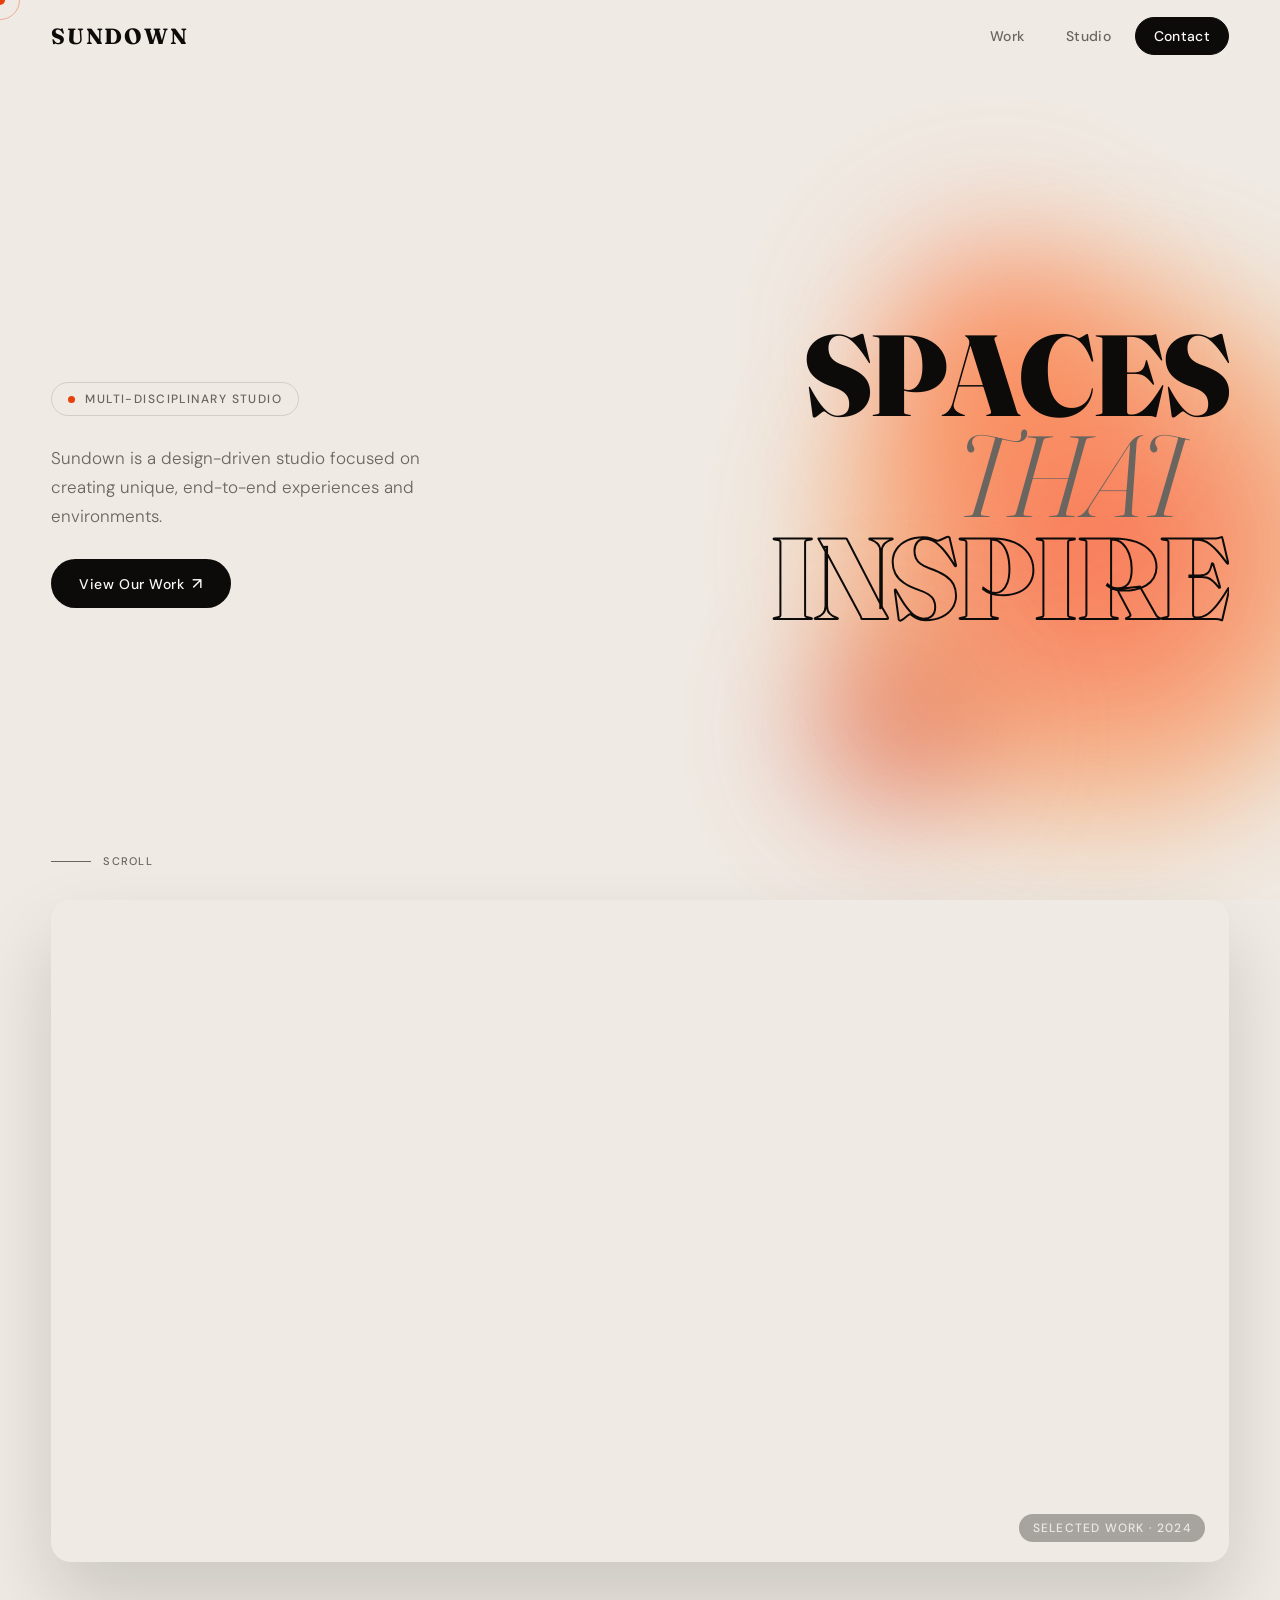
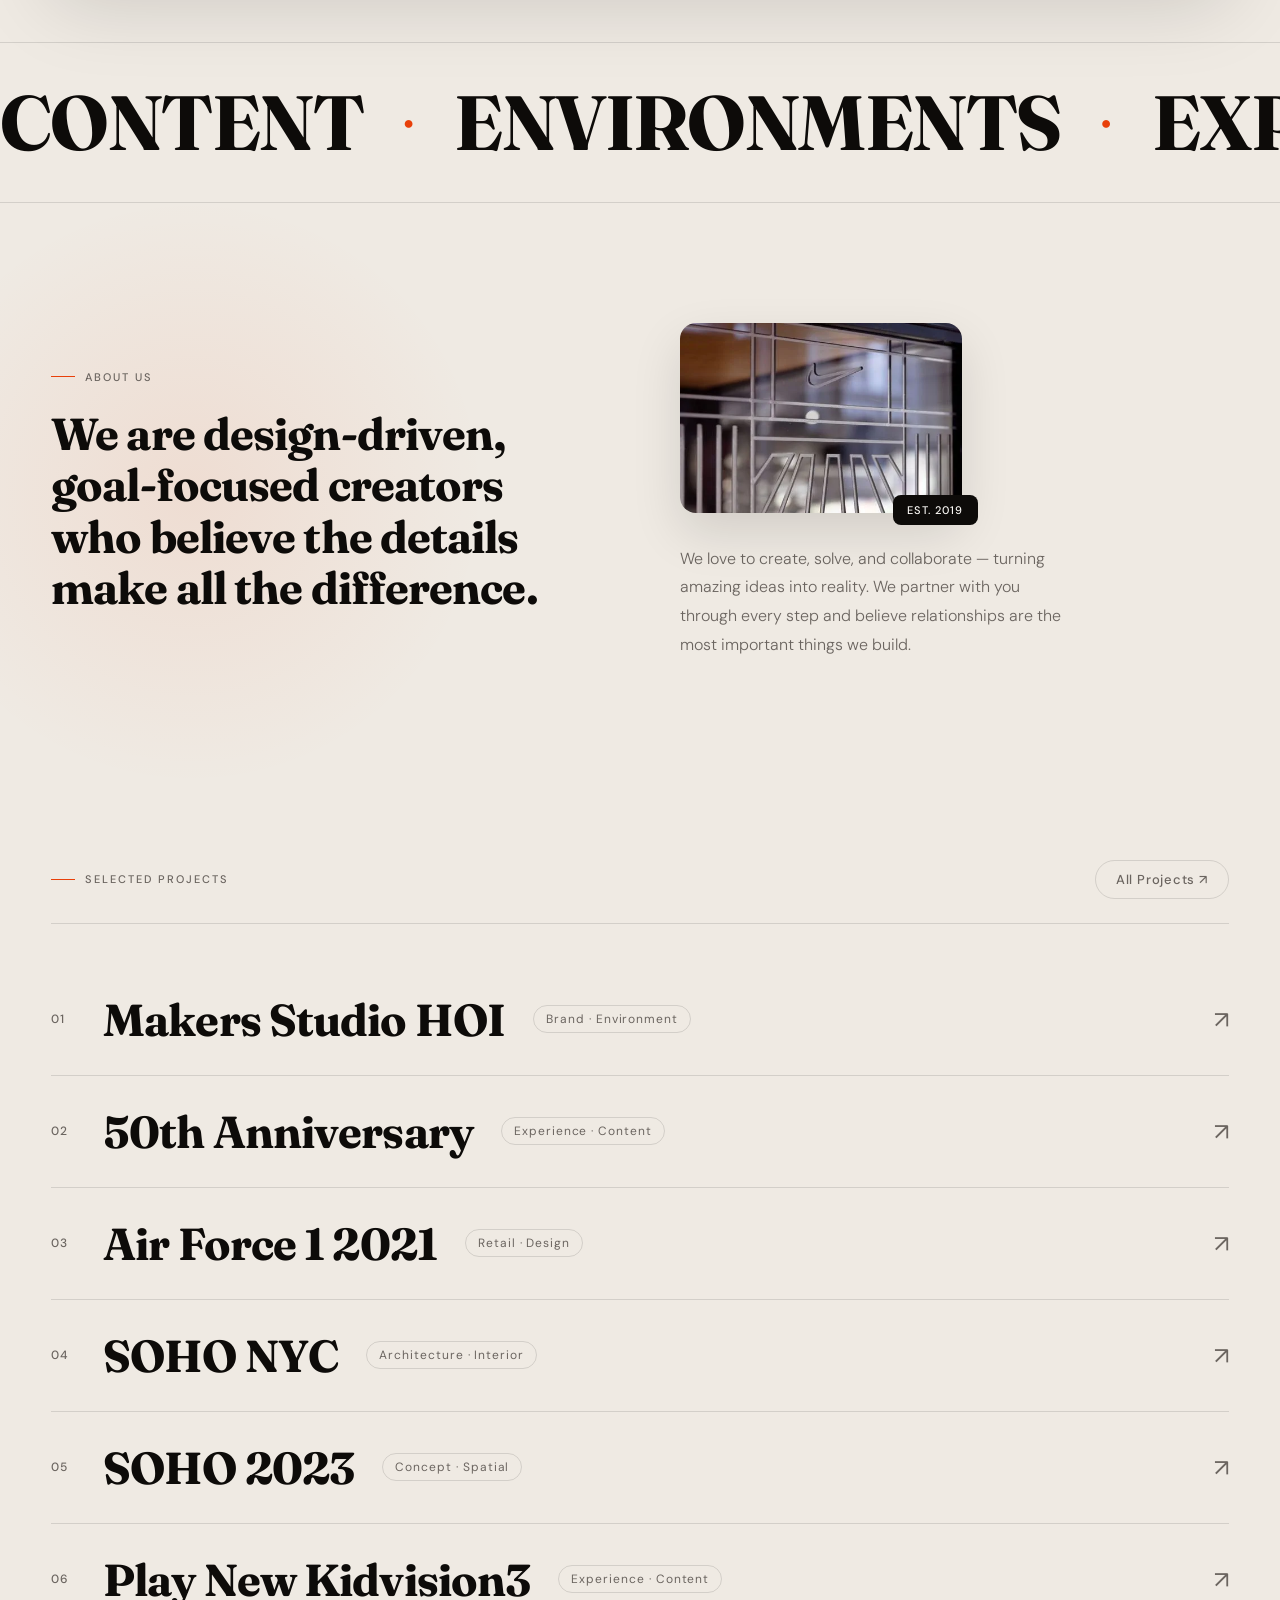
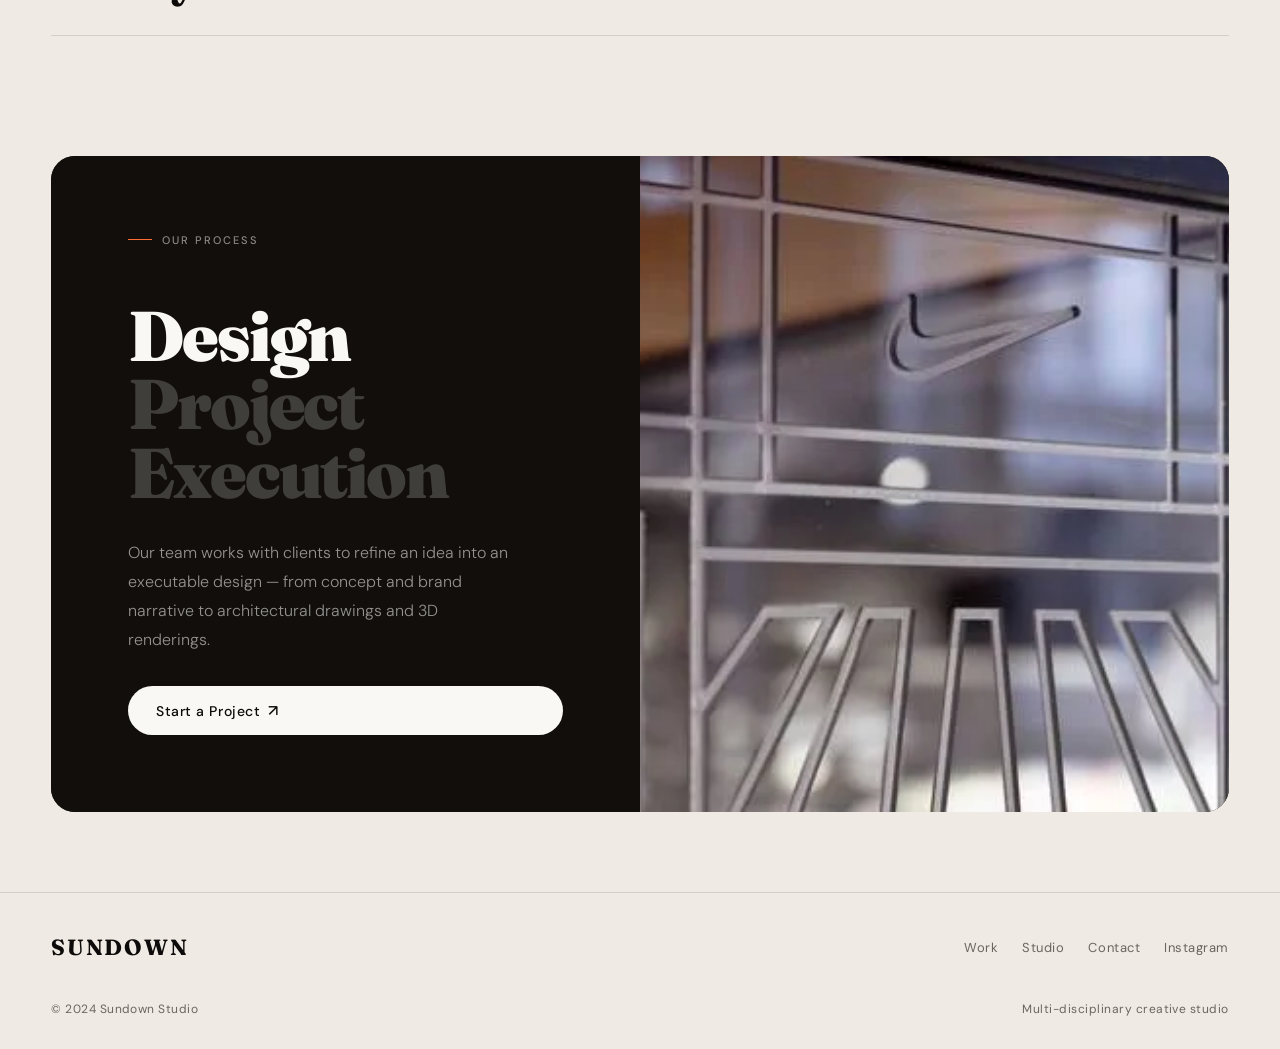
<file: index.html>
<!DOCTYPE html>
<html lang="en">
<head>
    <meta charset="UTF-8">
    <meta name="viewport" content="width=device-width, initial-scale=1.0">
    <title>Sundown Studio</title>
    <link rel="preconnect" href="https://fonts.googleapis.com">
    <link rel="preconnect" href="https://fonts.gstatic.com" crossorigin>
    <link href="https://fonts.googleapis.com/css2?family=Fraunces:ital,opsz,wght@0,9..144,300;0,9..144,700;0,9..144,900;1,9..144,300&family=DM+Sans:wght@300;400;500&display=swap" rel="stylesheet">
    <link rel="stylesheet" href="style.css">
</head>
<body>

    <!-- Fixed hover image -->
    <div id="fixed-image"></div>

    <!-- Cursor -->
    <div id="cursor"></div>
    <div id="cursor-blur"></div>

    <div id="main">

        <!-- ===== NAVBAR ===== -->
        <nav id="navbar">
            <div id="nav-logo">
                <span class="logo-text">SUNDOWN</span>
            </div>
            <button id="menu-toggle" aria-label="Toggle menu">
                <span></span><span></span>
            </button>
            <div id="nav-links">
                <a href="#">Work</a>
                <a href="#">Studio</a>
                <a href="#" class="nav-cta">Contact</a>
            </div>
        </nav>

        <!-- Mobile Menu -->
        <div id="mobile-menu">
            <a href="#">Work</a>
            <a href="#">Studio</a>
            <a href="#">Contact</a>
        </div>

        <!-- ===== HERO ===== -->
        <section id="page1">
            <div id="page1-content">
                <div id="page1-left">
                    <div id="hero-badge">
                        <span class="dot-pulse"></span>
                        Multi-disciplinary Studio
                    </div>
                    <p id="hero-desc">
                        Sundown is a design-driven studio focused on creating unique, end-to-end experiences and environments.
                    </p>
                    <a href="#" class="cta-btn">View Our Work <span>↗</span></a>
                </div>

                <div id="page1-right">
                    <h1 id="hero-title">
                        <span class="word" id="w1">SPACES</span>
                        <span class="word" id="w2">THAT</span>
                        <span class="word italic" id="w3">INSPIRE</span>
                    </h1>
                </div>
            </div>

            <!-- Blobs -->
            <div id="hero-blobs">
                <div class="blob" id="blob1"></div>
                <div class="blob" id="blob2"></div>
                <div class="blob" id="blob3"></div>
            </div>

            <!-- Scroll indicator -->
            <div id="scroll-hint">
                <div id="scroll-line"></div>
                <span>Scroll</span>
            </div>
        </section>

        <!-- ===== VIDEO ===== -->
        <div class="video-section" id="videoSection">
            <div class="video-wrap">
                <video autoplay loop muted playsinline>
                    <source src="./videos/video.mp4" type="video/mp4">
                </video>
                <div class="video-label">Selected Work · 2024</div>
            </div>
        </div>

        <!-- ===== MARQUEE ===== -->
        <div class="marquee-wrapper">
            <div class="marquee-track">
                <div class="marquee-content">
                    <span>CONTENT</span>
                    <i class="marquee-dot">●</i>
                    <span>ENVIRONMENTS</span>
                    <i class="marquee-dot">●</i>
                    <span>EXPERIENCES</span>
                    <i class="marquee-dot">●</i>
                    <span>CONTENT</span>
                    <i class="marquee-dot">●</i>
                    <span>ENVIRONMENTS</span>
                    <i class="marquee-dot">●</i>
                    <span>EXPERIENCES</span>
                    <i class="marquee-dot">●</i>
                    <span>CONTENT</span>
                    <i class="marquee-dot">●</i>
                    <span>ENVIRONMENTS</span>
                    <i class="marquee-dot">●</i>
                    <span>EXPERIENCES</span>
                    <i class="marquee-dot">●</i>
                    <span>CONTENT</span>
                    <i class="marquee-dot">●</i>
                    <span>ENVIRONMENTS</span>
                    <i class="marquee-dot">●</i>
                    <span>EXPERIENCES</span>
                    <i class="marquee-dot">●</i>
                </div>
                <!-- Duplicate for seamless loop -->
                <div class="marquee-content" aria-hidden="true">
                    <span>CONTENT</span>
                    <i class="marquee-dot">●</i>
                    <span>ENVIRONMENTS</span>
                    <i class="marquee-dot">●</i>
                    <span>EXPERIENCES</span>
                    <i class="marquee-dot">●</i>
                    <span>CONTENT</span>
                    <i class="marquee-dot">●</i>
                    <span>ENVIRONMENTS</span>
                    <i class="marquee-dot">●</i>
                    <span>EXPERIENCES</span>
                    <i class="marquee-dot">●</i>
                    <span>CONTENT</span>
                    <i class="marquee-dot">●</i>
                    <span>ENVIRONMENTS</span>
                    <i class="marquee-dot">●</i>
                    <span>EXPERIENCES</span>
                    <i class="marquee-dot">●</i>
                    <span>CONTENT</span>
                    <i class="marquee-dot">●</i>
                    <span>ENVIRONMENTS</span>
                    <i class="marquee-dot">●</i>
                    <span>EXPERIENCES</span>
                    <i class="marquee-dot">●</i>
                </div>
            </div>
        </div>

        <!-- ===== ABOUT ===== -->
        <section id="page2">
            <div id="page2-inner">
                <div id="page2-left">
                    <div class="section-label">About Us</div>
                    <h2>We are design&#8209;driven, goal&#8209;focused creators who believe the details make all the difference.</h2>
                </div>
                <div id="page2-right">
                    <div id="about-img-wrap">
                        <img src="./images/64d3dd9edfb41666c35b15d1_Holding_thumb-p-500.webp" alt="Studio work">
                        <div id="about-tag">Est. 2019</div>
                    </div>
                    <p>We love to create, solve, and collaborate — turning amazing ideas into reality. We partner with you through every step and believe relationships are the most important things we build.</p>
                </div>
            </div>
            <div id="about-blob"></div>
        </section>

        <!-- ===== PROJECTS ===== -->
        <section id="page3">
            <div id="page3-header">
                <div class="section-label">Selected Projects</div>
                <a href="#" class="ghost-btn">All Projects ↗</a>
            </div>
            <div id="elem-container">
                <div class="elem" data-img="https://png.pngtree.com/thumb_back/fh260/background/20240801/pngtree-new-cb-background-images-photos-pics-wallpaper-pictures-image_16123145.jpg" data-num="01">
                    <div class="elem-inner">
                        <span class="elem-num">01</span>
                        <h2>Makers Studio HOI</h2>
                        <span class="elem-tag">Brand · Environment</span>
                    </div>
                    <span class="elem-arrow">↗</span>
                </div>
                <div class="elem" data-img="https://media.istockphoto.com/id/814423752/photo/eye-of-model-with-colorful-art-make-up-close-up.jpg?s=612x612&w=0&k=20&c=l15OdMWjgCKycMMShP8UK94ELVlEGvt7GmB_esHWPYE=" data-num="02">
                    <div class="elem-inner">
                        <span class="elem-num">02</span>
                        <h2>50th Anniversary</h2>
                        <span class="elem-tag">Experience · Content</span>
                    </div>
                    <span class="elem-arrow">↗</span>
                </div>
                <div class="elem" data-img="https://img.magnific.com/free-photo/closeup-shot-beautiful-butterfly-with-interesting-textures-orange-petaled-flower_181624-7640.jpg?semt=ais_hybrid&w=740&q=80" data-num="03">
                    <div class="elem-inner">
                        <span class="elem-num">03</span>
                        <h2>Air Force 1 2021</h2>
                        <span class="elem-tag">Retail · Design</span>
                    </div>
                    <span class="elem-arrow">↗</span>
                </div>
                <div class="elem" data-img="https://cdn.pixabay.com/photo/2015/04/19/08/32/flower-729510_1280.jpg" data-num="04">
                    <div class="elem-inner">
                        <span class="elem-num">04</span>
                        <h2>SOHO NYC</h2>
                        <span class="elem-tag">Architecture · Interior</span>
                    </div>
                    <span class="elem-arrow">↗</span>
                </div>
                <div class="elem" data-img="https://cdn.pixabay.com/photo/2022/10/22/17/00/gull-7539615_1280.jpg" data-num="05">
                    <div class="elem-inner">
                        <span class="elem-num">05</span>
                        <h2>SOHO 2023</h2>
                        <span class="elem-tag">Concept · Spatial</span>
                    </div>
                    <span class="elem-arrow">↗</span>
                </div>
                <div class="elem" data-img="https://www.mcgill.ca/web-services/files/web-services/styles/hd/public/marco-xu-toupbco62lw-unsplash_cropped.jpg?itok=vnN8-uiS&timestamp=1708957693" data-num="06">
                    <div class="elem-inner">
                        <span class="elem-num">06</span>
                        <h2>Play New Kidvision3</h2>
                        <span class="elem-tag">Experience · Content</span>
                    </div>
                    <span class="elem-arrow">↗</span>
                </div>
            </div>
        </section>

        <!-- ===== SERVICES ===== -->
        <section id="page4">
            <div id="page4-inner">
                <div id="page4-left">
                    <div class="section-label light">Our Process</div>
                    <div class="services-title">
                        <h2 class="title-white">Design</h2>
                        <h2 class="title-dim">Project</h2>
                        <h2 class="title-dim">Execution</h2>
                    </div>
                    <p>Our team works with clients to refine an idea into an executable design — from concept and brand narrative to architectural drawings and 3D renderings.</p>
                    <a href="#" class="cta-btn light">Start a Project <span>↗</span></a>
                </div>
                <div id="page4-right">
                    <img src="./images/64d3dd9edfb41666c35b15d1_Holding_thumb-p-500.webp" alt="Store Design">
                </div>
            </div>
        </section>

        <!-- ===== FOOTER ===== -->
        <footer id="footer">
            <div id="footer-top">
                <span class="logo-text">SUNDOWN</span>
                <div id="footer-links">
                    <a href="#">Work</a>
                    <a href="#">Studio</a>
                    <a href="#">Contact</a>
                    <a href="#">Instagram</a>
                </div>
            </div>
            <div id="footer-bottom">
                <span>© 2024 Sundown Studio</span>
                <span>Multi-disciplinary creative studio</span>
            </div>
        </footer>

    </div><!-- /#main -->

    <script src="script.js"></script>
</body>
</html>
</file>
<file: style.css>
/* =========================================
   SUNDOWN STUDIO — Professional Responsive CSS
   ========================================= */

:root {
    --bg: #EFEAE3;
    --ink: #0D0B09;
    --ink-dim: #6B6560;
    --accent: #E8400A;
    --accent-warm: #FF6B35;
    --white: #FAF8F5;
    --border: rgba(13,11,9,0.12);
    --ease: cubic-bezier(0.76, 0, 0.24, 1);
    --ease-out: cubic-bezier(0.22, 1, 0.36, 1);
    --nav-h: 72px;
}

/* ===== RESET ===== */
*, *::before, *::after { box-sizing: border-box; margin: 0; padding: 0; }
html { scroll-behavior: smooth; }

body {
    background: var(--bg);
    color: var(--ink);
    font-family: 'DM Sans', sans-serif;
    overflow-x: hidden;
    cursor: none;
}

a { text-decoration: none; color: inherit; }
img { display: block; max-width: 100%; }

/* ===== CUSTOM CURSOR ===== */
#cursor {
    width: 10px; height: 10px;
    background: var(--accent);
    border-radius: 50%;
    position: fixed;
    pointer-events: none;
    z-index: 9999;
    transform: translate(-50%,-50%);
    transition: transform 0.1s, width 0.3s var(--ease), height 0.3s var(--ease);
}
#cursor-blur {
    width: 40px; height: 40px;
    border: 1.5px solid rgba(232,64,10,0.35);
    border-radius: 50%;
    position: fixed;
    pointer-events: none;
    z-index: 9998;
    transform: translate(-50%,-50%);
    transition: left 0.15s var(--ease-out), top 0.15s var(--ease-out), width 0.4s var(--ease), height 0.4s var(--ease);
}
body:has(a:hover) #cursor,
body:has(.elem:hover) #cursor { width: 16px; height: 16px; }

/* ===== SHARED UTILITIES ===== */
.section-label {
    font-size: 11px;
    font-weight: 500;
    letter-spacing: 0.18em;
    text-transform: uppercase;
    color: var(--ink-dim);
    margin-bottom: 24px;
    display: flex; align-items: center; gap: 10px;
}
.section-label::before {
    content: '';
    width: 24px; height: 1px;
    background: var(--accent);
    display: inline-block;
}
.section-label.light { color: rgba(255,255,255,0.5); }
.section-label.light::before { background: var(--accent-warm); }

.cta-btn {
    display: inline-flex; align-items: center; gap: 8px;
    padding: 14px 28px;
    background: var(--ink);
    color: var(--white);
    border-radius: 100px;
    font-size: 14px;
    font-weight: 500;
    letter-spacing: 0.04em;
    transition: all 0.4s var(--ease);
    position: relative;
    overflow: hidden;
}
.cta-btn span { font-size: 16px; transition: transform 0.3s var(--ease); }
.cta-btn:hover { background: var(--accent); transform: translateY(-2px); }
.cta-btn:hover span { transform: translate(2px,-2px); }
.cta-btn.light { background: var(--white); color: var(--ink); }
.cta-btn.light:hover { background: var(--accent); color: var(--white); }

.ghost-btn {
    font-size: 13px;
    font-weight: 500;
    letter-spacing: 0.06em;
    padding: 10px 20px;
    border: 1px solid var(--border);
    border-radius: 100px;
    color: var(--ink-dim);
    transition: all 0.3s var(--ease);
}
.ghost-btn:hover { border-color: var(--ink); color: var(--ink); }

/* ===== NAVBAR ===== */
#navbar {
    position: fixed; top: 0; left: 0; right: 0;
    z-index: 1000;
    height: var(--nav-h);
    padding: 0 4vw;
    display: flex;
    align-items: center;
    justify-content: space-between;
    transition: background 0.5s var(--ease), box-shadow 0.5s var(--ease);
}
#navbar.scrolled {
    background: rgba(239,234,227,0.92);
    backdrop-filter: blur(20px);
    -webkit-backdrop-filter: blur(20px);
    box-shadow: 0 1px 0 var(--border);
}

.logo-text {
    font-family: 'Fraunces', serif;
    font-size: 22px;
    font-weight: 700;
    letter-spacing: 0.08em;
    color: var(--ink);
}

#nav-links {
    display: flex; align-items: center; gap: 6px;
}
#nav-links a {
    font-size: 14px; font-weight: 500;
    padding: 9px 18px;
    border-radius: 100px;
    color: var(--ink-dim);
    transition: all 0.3s var(--ease);
    letter-spacing: 0.02em;
}
#nav-links a:hover { color: var(--ink); background: rgba(13,11,9,0.06); }
#nav-links .nav-cta {
    background: var(--ink); color: var(--white);
    border: 1px solid var(--ink);
}
#nav-links .nav-cta:hover { background: var(--accent); border-color: var(--accent); color: var(--white); }

/* Hamburger */
#menu-toggle {
    display: none;
    flex-direction: column; gap: 5px;
    background: none; border: none;
    cursor: pointer; padding: 8px; z-index: 1100;
}
#menu-toggle span {
    width: 22px; height: 1.5px;
    background: var(--ink);
    display: block;
    transition: all 0.3s var(--ease);
    transform-origin: center;
}
#menu-toggle.open span:first-child { transform: rotate(45deg) translate(4.5px, 4.5px); }
#menu-toggle.open span:last-child { transform: rotate(-45deg) translate(4.5px, -4.5px); }

/* Mobile menu */
#mobile-menu {
    display: none;
    flex-direction: column;
    position: fixed;
    top: var(--nav-h); left: 0; right: 0;
    background: rgba(239,234,227,0.97);
    backdrop-filter: blur(20px);
    padding: 24px 4vw 32px;
    gap: 4px;
    z-index: 999;
    transform: translateY(-110%);
    transition: transform 0.5s var(--ease);
    border-bottom: 1px solid var(--border);
}
#mobile-menu.open { transform: translateY(0); }
#mobile-menu a {
    font-size: 28px;
    font-family: 'Fraunces', serif;
    font-weight: 700;
    padding: 12px 0;
    border-bottom: 1px solid var(--border);
    color: var(--ink);
    transition: color 0.3s;
}
#mobile-menu a:hover { color: var(--accent); }

/* ===== HERO ===== */
#page1 {
    min-height: 100vh;
    padding: calc(var(--nav-h) + 40px) 4vw 60px;
    display: flex;
    flex-direction: column;
    justify-content: center;
    position: relative;
    overflow: hidden;
}
#page1-content {
    display: grid;
    grid-template-columns: 380px 1fr;
    gap: 40px;
    align-items: flex-end;
    position: relative;
    z-index: 2;
}
#page1-left {
    display: flex; flex-direction: column; gap: 28px;
    padding-bottom: 20px;
}
#hero-badge {
    display: inline-flex; align-items: center; gap: 10px;
    font-size: 12px; font-weight: 500; letter-spacing: 0.12em;
    text-transform: uppercase; color: var(--ink-dim);
    padding: 8px 16px;
    border: 1px solid var(--border);
    border-radius: 100px;
    width: fit-content;
    animation: fadeUp 0.8s var(--ease-out) 0.2s both;
}
.dot-pulse {
    width: 7px; height: 7px; border-radius: 50%;
    background: var(--accent);
    animation: pulse 2s ease infinite;
}
@keyframes pulse {
    0%,100% { box-shadow: 0 0 0 0 rgba(232,64,10,0.4); }
    50% { box-shadow: 0 0 0 5px rgba(232,64,10,0); }
}
#hero-desc {
    font-size: 17px; line-height: 1.7;
    color: var(--ink-dim); font-weight: 300;
    animation: fadeUp 0.8s var(--ease-out) 0.4s both;
}
#page1-left .cta-btn { animation: fadeUp 0.8s var(--ease-out) 0.6s both; width: fit-content; }

#page1-right { text-align: right; }
#hero-title {
    font-family: 'Fraunces', serif;
    font-size: clamp(72px, 9vw, 140px);
    font-weight: 900;
    line-height: 0.88;
    letter-spacing: -0.02em;
    display: flex; flex-direction: column;
    align-items: flex-end;
    gap: 0;
}
.word {
    display: block;
    overflow: hidden;
    animation: slideUp 1s var(--ease-out) both;
}
#w1 { animation-delay: 0.05s; }
#w2 {
    animation-delay: 0.18s;
    margin-right: 3vw;
    color: var(--ink-dim);
    font-style: italic;
    font-weight: 300;
}
#w3 {
    animation-delay: 0.3s;
    -webkit-text-stroke: 2px var(--ink);
    color: transparent;
}
@keyframes slideUp {
    from { transform: translateY(110%); opacity: 0; }
    to { transform: translateY(0); opacity: 1; }
}
@keyframes fadeUp {
    from { transform: translateY(30px); opacity: 0; }
    to { transform: translateY(0); opacity: 1; }
}

/* Blobs */
#hero-blobs {
    position: absolute; inset: 0; z-index: 0;
    pointer-events: none;
}
.blob {
    position: absolute; border-radius: 50%;
    filter: blur(60px); opacity: 0.7;
}
#blob1 {
    width: 44vw; height: 44vw;
    background: radial-gradient(circle, #FE340A 0%, #fe700a88 60%, transparent 100%);
    right: -8vw; top: 30vh;
    animation: blobFloat1 6s ease-in-out infinite alternate;
}
#blob2 {
    width: 28vw; height: 28vw;
    background: radial-gradient(circle, #FF6B35 0%, transparent 70%);
    right: 8vw; top: 20vh;
    animation: blobFloat2 8s ease-in-out infinite alternate;
}
#blob3 {
    width: 20vw; height: 20vw;
    background: radial-gradient(circle, #dc3a19 0%, transparent 70%);
    right: 20vw; bottom: 5vh;
    animation: blobFloat1 5s ease-in-out 1s infinite alternate;
}
@keyframes blobFloat1 {
    from { transform: translate(0,0) scale(1); }
    to { transform: translate(-4%, 6%) scale(1.05); }
}
@keyframes blobFloat2 {
    from { transform: translate(0,0) scale(1); }
    to { transform: translate(5%, -8%) scale(0.95); }
}

/* Scroll hint */
#scroll-hint {
    position: absolute; bottom: 32px; left: 4vw;
    display: flex; align-items: center; gap: 12px;
    font-size: 11px; font-weight: 500; letter-spacing: 0.12em;
    text-transform: uppercase; color: var(--ink-dim);
    z-index: 2;
    animation: fadeUp 1s var(--ease-out) 1s both;
}
#scroll-line {
    width: 40px; height: 1px; background: var(--ink-dim);
    position: relative; overflow: hidden;
}
#scroll-line::after {
    content: ''; position: absolute;
    width: 100%; height: 100%;
    background: var(--accent);
    left: -100%;
    animation: scrollLine 1.8s ease-in-out infinite;
}
@keyframes scrollLine {
    0% { left: -100%; }
    100% { left: 100%; }
}

/* ===== VIDEO ===== */
.video-section {
    padding: 0 4vw 80px;
    opacity: 0; transform: translateY(50px);
    transition: all 1s var(--ease);
}
.video-section.revealed { opacity: 1; transform: translateY(0); }
.video-wrap {
    position: relative; border-radius: 20px;
    overflow: hidden;
    box-shadow: 0 40px 80px rgba(0,0,0,0.15);
}
.video-wrap video {
    width: 100%; display: block;
    aspect-ratio: 16/9;
    object-fit: cover;
}
.video-label {
    position: absolute; bottom: 20px; right: 24px;
    font-size: 12px; font-weight: 500; letter-spacing: 0.1em;
    text-transform: uppercase;
    color: rgba(255,255,255,0.75);
    background: rgba(0,0,0,0.3);
    backdrop-filter: blur(10px);
    padding: 6px 14px; border-radius: 100px;
}

/* ===== MARQUEE ===== */
.marquee-wrapper {
    padding: 32px 0;
    overflow: hidden;
    border-top: 1px solid var(--border);
    border-bottom: 1px solid var(--border);
    background: var(--bg);
}
.marquee-track {
    display: flex;
    width: max-content;
    animation: marqueeScroll 30s linear infinite;
}
.marquee-content {
    display: flex; align-items: center; gap: 40px;
    padding-right: 40px;
    white-space: nowrap;
}
.marquee-content span {
    font-family: 'Fraunces', serif;
    font-size: clamp(40px, 6vw, 80px);
    font-weight: 700;
    letter-spacing: -0.02em;
    color: var(--ink);
}
.marquee-dot { color: var(--accent); font-style: normal; font-size: 18px; }
@keyframes marqueeScroll {
    from { transform: translateX(0); }
    to { transform: translateX(-50%); }
}
.marquee-wrapper:hover .marquee-track { animation-play-state: paused; }

/* ===== ABOUT ===== */
#page2 {
    padding: 120px 4vw;
    position: relative;
    overflow: hidden;
}
#page2-inner {
    display: grid;
    grid-template-columns: 1fr 1fr;
    gap: 80px;
    align-items: center;
    position: relative; z-index: 2;
}
#page2-left h2 {
    font-family: 'Fraunces', serif;
    font-size: clamp(28px, 3.5vw, 48px);
    font-weight: 700;
    line-height: 1.15;
    letter-spacing: -0.02em;
    color: var(--ink);
}
#page2-right { display: flex; flex-direction: column; gap: 32px; }
#about-img-wrap {
    position: relative; width: fit-content;
}
#about-img-wrap img {
    width: clamp(200px, 22vw, 300px);
    border-radius: 16px;
    box-shadow: 0 20px 50px rgba(0,0,0,0.12);
}
#about-tag {
    position: absolute; bottom: -12px; right: -16px;
    background: var(--ink); color: var(--white);
    font-size: 11px; font-weight: 500; letter-spacing: 0.1em;
    text-transform: uppercase;
    padding: 8px 14px; border-radius: 8px;
}
#page2-right p {
    font-size: 16px; line-height: 1.8;
    color: var(--ink-dim); font-weight: 300;
    max-width: 400px;
}
#about-blob {
    position: absolute;
    width: 50vw; height: 50vw;
    border-radius: 50%;
    background: radial-gradient(circle, rgba(232,64,10,0.08) 0%, transparent 65%);
    left: -10vw; top: 50%;
    transform: translateY(-50%);
    pointer-events: none;
}

/* ===== PROJECTS ===== */
#page3 {
    padding: 80px 4vw 120px;
    background: var(--bg);
}
#page3-header {
    display: flex; align-items: center;
    justify-content: space-between;
    margin-bottom: 40px;
    padding-bottom: 24px;
    border-bottom: 1px solid var(--border);
}
#page3-header .section-label { margin-bottom: 0; }

/* Fixed hover image */
#fixed-image {
    height: 28vw; width: 22vw;
    border-radius: 12px;
    position: fixed; z-index: 99;
    left: 50%; top: 30%;
    display: none;
    background-size: cover;
    background-position: center;
    pointer-events: none;
    box-shadow: 0 30px 60px rgba(0,0,0,0.25);
    transform: translate(-50%, -50%);
    transition: background-image 0.15s;
}

.elem {
    display: flex; align-items: center;
    justify-content: space-between;
    padding: 28px 0;
    border-bottom: 1px solid var(--border);
    cursor: pointer;
    transition: padding 0.4s var(--ease);
    position: relative;
    overflow: hidden;
}
.elem::before {
    content: '';
    position: absolute; left: 0; top: 0;
    width: 0; height: 100%;
    background: var(--ink);
    transition: width 0.5s var(--ease);
    z-index: 0;
}
.elem:hover::before { width: 4px; }
.elem:hover { padding-left: 20px; }

.elem-inner {
    display: flex; align-items: center; gap: 28px;
    z-index: 1;
}
.elem-num {
    font-size: 12px; font-weight: 500;
    letter-spacing: 0.1em; color: var(--ink-dim);
    width: 24px;
}
.elem h2 {
    font-family: 'Fraunces', serif;
    font-size: clamp(24px, 3.5vw, 52px);
    font-weight: 700; letter-spacing: -0.02em;
    color: var(--ink);
    transition: color 0.3s;
}
.elem:hover h2 { color: var(--accent); }
.elem-tag {
    font-size: 12px; font-weight: 400; letter-spacing: 0.08em;
    color: var(--ink-dim);
    padding: 5px 12px;
    border: 1px solid var(--border);
    border-radius: 100px;
}
.elem-arrow {
    font-size: 24px; color: var(--ink-dim);
    transition: all 0.4s var(--ease);
    z-index: 1;
}
.elem:hover .elem-arrow {
    color: var(--accent);
    transform: translate(4px,-4px);
}

/* Hide tags on smaller screens */
@media (max-width: 600px) {
    .elem-tag { display: none; }
    .elem-num { display: none; }
}

/* ===== SERVICES / PAGE4 ===== */
#page4 {
    margin: 0 4vw 80px;
    border-radius: 24px;
    background: #0D0B09;
    overflow: hidden;
    color: var(--white);
}
#page4-inner {
    display: grid;
    grid-template-columns: 1fr 1fr;
    min-height: 520px;
    align-items: stretch;
}
#page4-left {
    padding: clamp(40px, 6vw, 90px);
    display: flex; flex-direction: column;
    justify-content: center; gap: 32px;
    background: #110E0B;
}
.services-title { display: flex; flex-direction: column; gap: 2px; }
.title-white {
    font-family: 'Fraunces', serif;
    font-size: clamp(42px, 5.5vw, 72px);
    font-weight: 900; line-height: 0.95;
    letter-spacing: -0.03em;
    color: var(--white);
}
.title-dim {
    font-family: 'Fraunces', serif;
    font-size: clamp(42px, 5.5vw, 72px);
    font-weight: 900; line-height: 0.95;
    letter-spacing: -0.03em;
    color: rgba(255,255,255,0.2);
}
#page4-left p {
    font-size: 16px; line-height: 1.8;
    color: rgba(255,255,255,0.55); font-weight: 300;
    max-width: 380px;
}
#page4-right {
    overflow: hidden;
    position: relative;
}
#page4-right img {
    width: 100%; height: 100%;
    object-fit: cover;
    transition: transform 0.8s var(--ease);
}
#page4:hover #page4-right img { transform: scale(1.04); }

/* ===== FOOTER ===== */
#footer {
    padding: 40px 4vw 32px;
    border-top: 1px solid var(--border);
    margin-top: 0;
}
#footer-top {
    display: flex; align-items: center;
    justify-content: space-between;
    margin-bottom: 40px;
}
#footer-links {
    display: flex; gap: 24px; flex-wrap: wrap;
}
#footer-links a {
    font-size: 13px; color: var(--ink-dim);
    font-weight: 400; letter-spacing: 0.04em;
    transition: color 0.3s;
}
#footer-links a:hover { color: var(--ink); }
#footer-bottom {
    display: flex; justify-content: space-between;
    font-size: 12px; color: var(--ink-dim);
    font-weight: 400; letter-spacing: 0.04em;
}

/* ===== SCROLL REVEAL ===== */
.reveal {
    opacity: 0; transform: translateY(40px);
    transition: opacity 0.8s var(--ease-out), transform 0.8s var(--ease-out);
}
.reveal.visible { opacity: 1; transform: translateY(0); }

/* ===== RESPONSIVE ===== */

/* Tablet */
@media (max-width: 960px) {
    #page1-content {
        grid-template-columns: 1fr;
        gap: 40px;
    }
    #page1-right { text-align: left; }
    #hero-title { align-items: flex-start; }
    #w2 { margin-right: 0; margin-left: 6vw; }

    #page2-inner {
        grid-template-columns: 1fr;
        gap: 48px;
    }

    #page4-inner {
        grid-template-columns: 1fr;
    }
    #page4-right {
        height: 320px;
    }

    #fixed-image { display: none !important; }
}

/* Mobile */
@media (max-width: 640px) {
    :root { --nav-h: 60px; }

    #nav-links { display: none; }
    #menu-toggle { display: flex; }
    #mobile-menu { display: flex; }

    #page1 {
        padding: calc(var(--nav-h) + 28px) 5vw 80px;
    }

    #hero-title {
        font-size: clamp(60px, 17vw, 90px);
    }

    .video-section { padding: 0 4vw 50px; }

    #page2 { padding: 80px 5vw; }
    #page3 { padding: 60px 5vw 80px; }

    .elem { padding: 20px 0; }
    .elem h2 { font-size: 26px; }

    #page4 {
        margin: 0 4vw 50px;
        border-radius: 16px;
    }
    #page4-left { padding: 40px 28px; }

    #footer-top { flex-direction: column; align-items: flex-start; gap: 24px; }
    #footer-bottom { flex-direction: column; gap: 6px; }
}

@media (max-width: 400px) {
    .title-white, .title-dim { font-size: 36px; }
}
</file>
